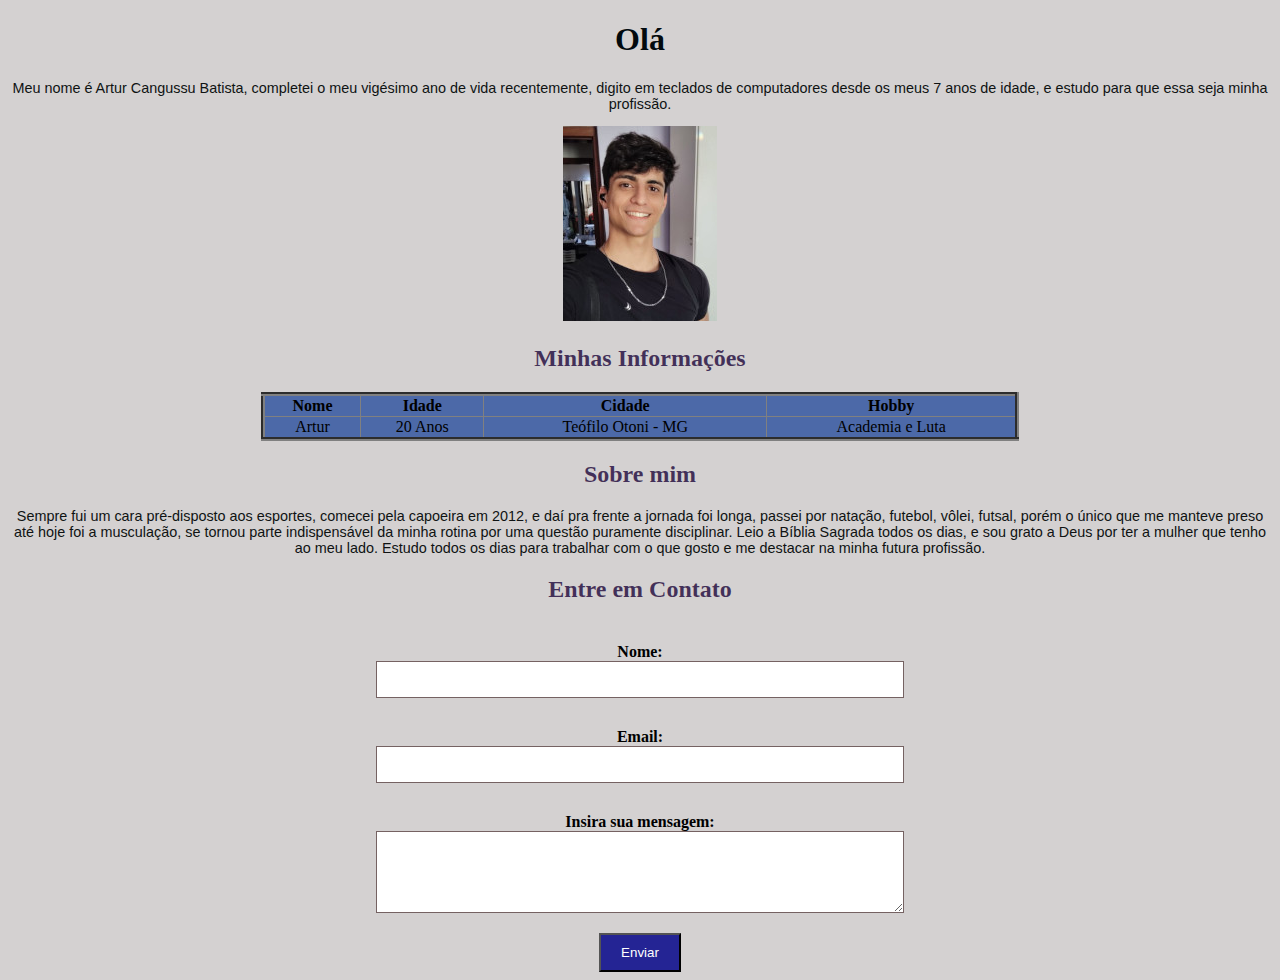
<file: Exercicio 1/index.html>
<!DOCTYPE html>
<html lang="pt-br">
<head>
    <meta charset="UTF-8">
    <meta name="viewport" content="width=device-width, initial-scale=1.0">
    <title>Minha Página</title>
</head>


<body style="background-color: rgb(212, 209, 209);">
    
    <h1 style="color:rgb(2, 10, 14); text-align:center;">Olá</h1>
    
    <p style="color:rgb(15, 19, 19); text-align:center; font-family: Arial, Helvetica, sans-serif; font-size: 90%;">
        Meu nome é Artur Cangussu Batista, completei o meu vigésimo ano de vida recentemente, digito em teclados de computadores desde os meus 7 anos de idade, e estudo para que essa seja minha profissão.
    </p>
    
        <div style="text-align: center;">
            <img src="minha foto2.jpg" alt="Foto do dono da página">
        </div>
    
    <h2 style="color:rgba(26, 3, 56, 0.781); text-align: center;">Minhas Informações</h2>
    
    <table border="4" style="background-color: rgb(76, 105, 168); margin: 0 auto; border-collapse: collapse; width: 60%; text-align: center;">
        <tr>
            <th>Nome</th>
            <th>Idade</th>
            <th>Cidade</th>
            <th>Hobby</th>
        </tr>
        <tr>
            <td>Artur</td>
            <td>20 Anos</td>
            <td>Teófilo Otoni - MG</td>
            <td>Academia e Luta</td>
        </tr>
    </table>
    
    <h2 style="color:rgba(26, 3, 56, 0.781); text-align: center;">Sobre mim</h2>
    
    <p style="color:rgb(15, 19, 19); text-align:center; font-family: Arial, Helvetica, sans-serif; font-size: 90%;">
        Sempre fui um cara pré-disposto aos esportes, comecei pela capoeira em 2012, e daí pra frente a jornada foi longa, passei por natação, futebol, vôlei, futsal, porém o único que me manteve preso até hoje foi a musculação, se tornou parte indispensável da minha rotina por uma questão puramente disciplinar. Leio a Bíblia Sagrada todos os dias, e sou grato a Deus por ter a mulher que tenho ao meu lado. Estudo todos os dias para trabalhar com o que gosto e me destacar na minha futura profissão.
    </p>
    
    <h2 style="color:rgba(26, 3, 56, 0.781); text-align: center;">Entre em Contato</h2>
    
    <form style="display: flex; flex-direction: column; align-items: center;">
        
        <label for="nome" style="text-align: left; font-weight: bold; margin-top: 20px;">Nome:</label>
        <input type="text" id="nome" name="nome" required style="width: 40%; padding: 10px; border: 1px solid #756262; margin-bottom: 10px;">
        
        <label for="Email" style="text-align: left; font-weight: bold; margin-top: 20px;">Email:</label>
        <input type="text" id="Email" name="Email" required style="width: 40%; padding: 10px; border: 1px solid #756262; margin-bottom: 10px;">
        
        <label for="sua mensagem" style="text-align: left; font-weight: bold; margin-top: 20px;">Insira sua mensagem:</label>
        <textarea name="sua mensagem" id="sua mensagem" rows="4" required style="width: 40%; padding: 10px; border: 1px solid #756262; margin-bottom: 10px;"></textarea>
        
        <button type="submit" style="background: rgb(36, 36, 148); color: white; padding: 10px 20px; cursor: pointer; margin-top: 10px;">Enviar</button>
    </form>
    
</body>
</html>
</file>
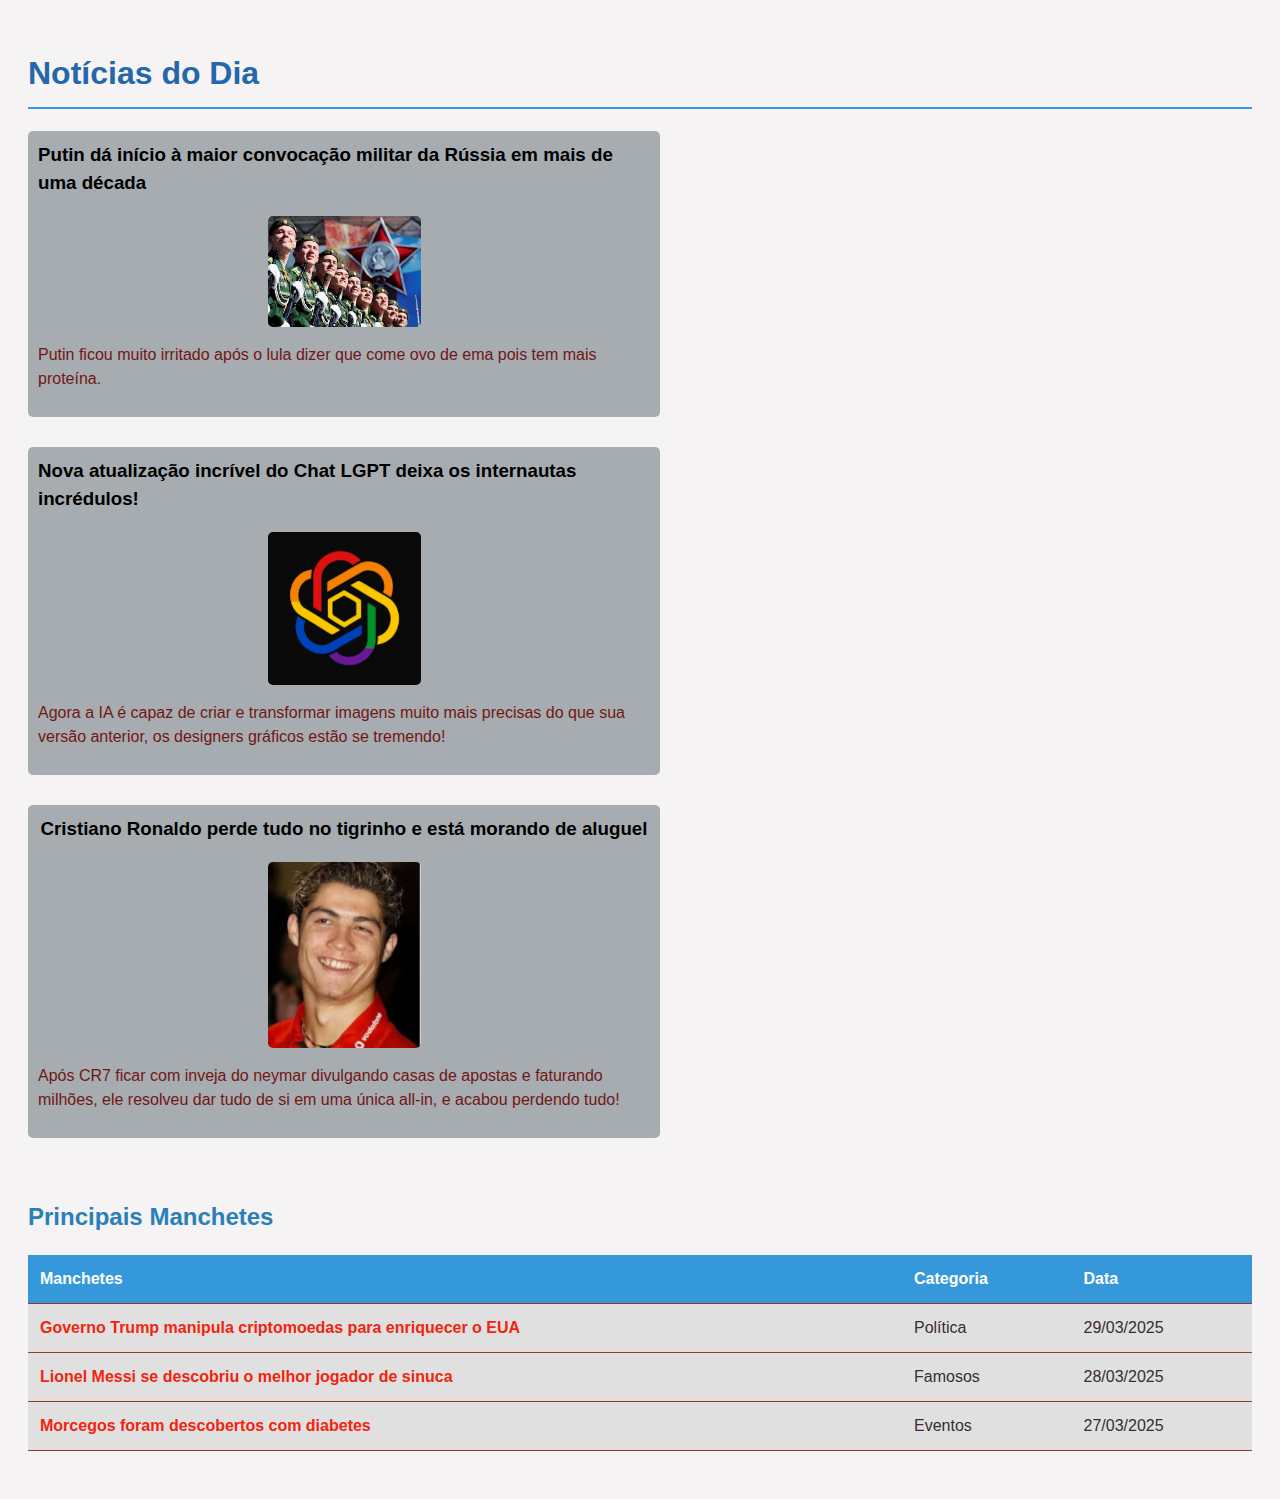
<file: Exercicio 2/index.html>
<!DOCTYPE html>
<html lang="pt-br">
<head>
    <meta charset="UTF-8">
    <meta name="viewport" content="width=device-width, initial-scale=1.0">
    <title>Notícias do dia</title>
    <style>
        body {
            font-family: Arial, sans-serif;
            line-height: 1.5;
            color: #362e2e;
            padding: 20px;
            background-color: #f5f3f3;
        }
        p{
            color: rgb(114, 23, 23);
        }
        
        h1 {
            color: #2467aa;
            border-bottom: 2px solid #3498db;
            padding-bottom: 10px;
        }
        
        h2 {
            color: #2980b9;
            margin-top: 30px;
        }
        
        .noticia {
            display: flex;
            flex-direction: column;
             align-items: center;
            background-color: rgb(166, 172, 175);
            border-radius: 5px;
            padding: 10px;
            margin-bottom: 30px;
            width: 50%;
            cursor: pointer;
        }
        
        .noticia h3 {
            color: #000000;
            margin-top: 0;
        }
        
        .noticia img {
            display: flex;
             flex-direction: column;
             align-items: center;
              gap: 20px;
               width: 25%;
            max-width: 100%;
            height: auto;
            border-radius: 5px;
            margin: 0 auto;
        }
        
        table {
            width: 100%;
            border-collapse: collapse;
            margin: 20px 0;
            background-color: white;
        }
        
        th, td {
            padding: 12px;
            text-align: left;
            border-bottom: 1px solid #9c3333;
        }
        
        th {
            background-color: #3498db;
            color: white;
        }
        
        tr:hover {
            background-color: #102f3d;
        }
        tr{
            cursor: pointer;
            background-color: #e0e0e0;
        }
        
        hr {
            border: 0;
            height: 1px;
            margin: 30px 0;
        }
        
        .destaque {
            font-weight: bold;
            color: #f1240e;
        }
    </style>
</head>
<body>

    <h1>Notícias do Dia</h1>
    
    <div class="noticia">
        <h3>Putin dá início à maior convocação militar da Rússia em mais de uma década
        </h3>
            <img src="russos.jpg" alt="Russos se preparando pra guerra">
        <p>Putin ficou muito irritado após o lula dizer que come ovo de ema pois tem mais proteína.
        </p>
    </div>
    
    <div class="noticia">
        <h3>Nova atualização incrível do Chat LGPT deixa os internautas incrédulos!
        </h3>
        <img src="chatlgbt.png" alt="Chat Lgbt">
        <p>Agora a IA é capaz de criar e transformar imagens muito mais precisas do que sua versão anterior, os designers gráficos estão se tremendo!</p>
    </div>
    
    <div class="noticia">
        <h3>Cristiano Ronaldo perde tudo no tigrinho e está morando de aluguel</h3>
        <img src="cr72.webp" alt="Cr7 antes da fama">
        <p>Após CR7 ficar com inveja do neymar divulgando casas de apostas e faturando milhões, ele resolveu dar tudo de si em uma única all-in, e acabou perdendo tudo!</p>
    </div>
    
    <hr>
    
    <h2>Principais Manchetes</h2>
    
    <table>
        <tr>
            <th>Manchetes</th>
            <th>Categoria</th>
            <th>Data</th>
        </tr>
        <tr>
            <td class="destaque">Governo Trump manipula criptomoedas para enriquecer o EUA</td>
            <td>Política</td>
            <td>29/03/2025</td>
        </tr>
        <tr>
            <td class="destaque">Lionel Messi se descobriu o melhor jogador de sinuca</td>
            <td>Famosos</td>
            <td>28/03/2025</td>
        </tr>
        <tr>
            <td class="destaque">Morcegos foram descobertos com diabetes</td>
            <td>Eventos</td>
            <td>27/03/2025</td>
        </tr>
    </table>
</body>
</html>
</file>
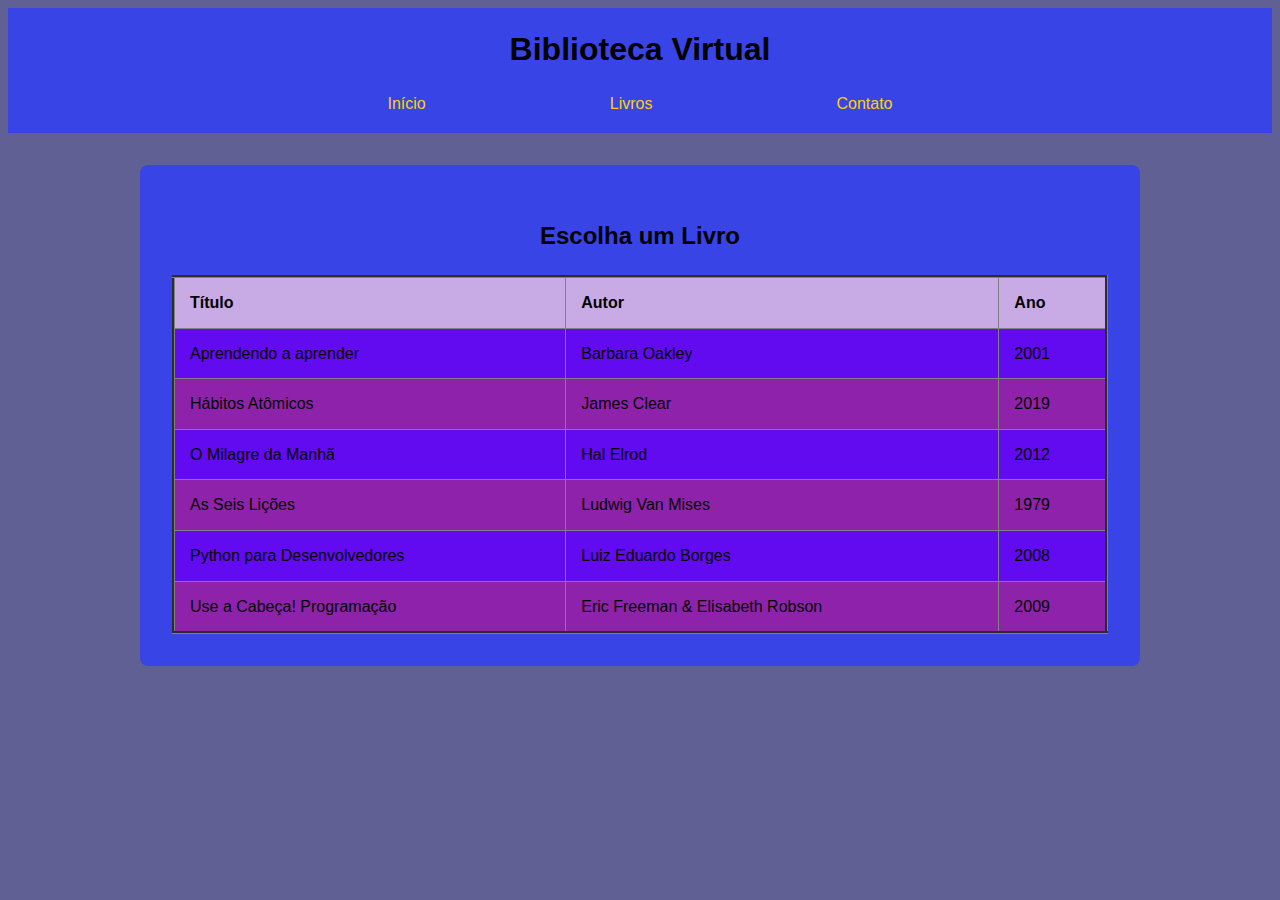
<file: Exercicio 3/index.html>
<!DOCTYPE html>
<html lang="pt-br">
<head>
    <meta charset="UTF-8">
    <meta name="viewport" content="width=device-width, initial-scale=1.0">
    <title>Minha Biblioteca</title>
    <link rel="stylesheet" href="style.css">
</head>
<body>
    <header>
<h1>Biblioteca Virtual</h1>
    <ul class="menu">
        <li><a href="#">Início</a></li>
        <li><a href="#">Livros</a></li>
        <li><a href="#">Contato</a></li>
    </ul>

</header>

<main>
<section class="livros">
    <h2>Escolha um Livro</h2>
<table border="3">
<thead>
    <tr>
        <th>Título</th>
        <th>Autor</th>
        <th>Ano</th>
    </tr>
</thead>
<tbody>
    <tr>
        <td>Aprendendo a aprender</td>
        <td>Barbara Oakley</td>
        <td>2001</td>
    </tr>
        <tr>
            <td>Hábitos Atômicos</td>
            <td>James Clear</td>
            <td>2019</td>
        </tr>
        <tr>
            <td>O Milagre da Manhã</td>
            <td>Hal Elrod</td>
            <td>2012</td>
        </tr>
        <tr>
            <td>As Seis Lições</td>
            <td>Ludwig Van Mises</td>
            <td>1979</td>
        </tr>
        <tr>
            <td>Python para Desenvolvedores</td>
            <td>Luiz Eduardo Borges</td>
            <td>2008</td>
        </tr>
        <tr>
            <td>Use a Cabeça! Programação</td>
            <td>Eric Freeman & Elisabeth Robson</td>
            <td>2009</td>
        </tr>
</tbody>
    </table>
</section>
</main>
</body>
</html>
</file>
<file: Exercicio 3/style.css>
body {
    font-family: 'Arial', sans-serif;
    line-height: 1.6;
    background-color: #606094;
    color: #010202;
    text-align: center;
}

header {
    background-color: #3844e6;
    color: white;
    padding: 1rem 0;
    text-align: center;
}

header h1 {
    margin: 0;
    color: #000000;
}

.menu {
    list-style: none;
    padding: 0;
    display: flex;
    justify-content: center;
    gap: 1.5rem;
    margin: 1rem 0 0;
}

.menu a {
    color: rgb(253, 209, 10);
    text-decoration: none;
    padding: 0.5rem 5rem;
    border-radius: 4px;
}

.menu a:hover {
    background-color: #303e4d;
}

main {
    max-width: 1000px;
    margin: 2rem auto;
    padding: 0 1rem;
}

.livros {
    background-color: #3844e6;
    padding: 2rem;
    border-radius: 8px;
}

table {
    width: 100%;
    border-collapse: collapse;
    margin-top: 1rem;
}


th, td {
    padding: 12px 15px;
    text-align: left;
}

th {
    background-color: #c8aae4;
    color: rgb(0, 0, 0);
}

tr:nth-child(even) {
    background-color: #8f22aa;
}
tr:nth-child(odd) {
    background-color: rgb(98, 10, 240);
}

tr:hover {
    background-color: #2a3944;
}
</file>
